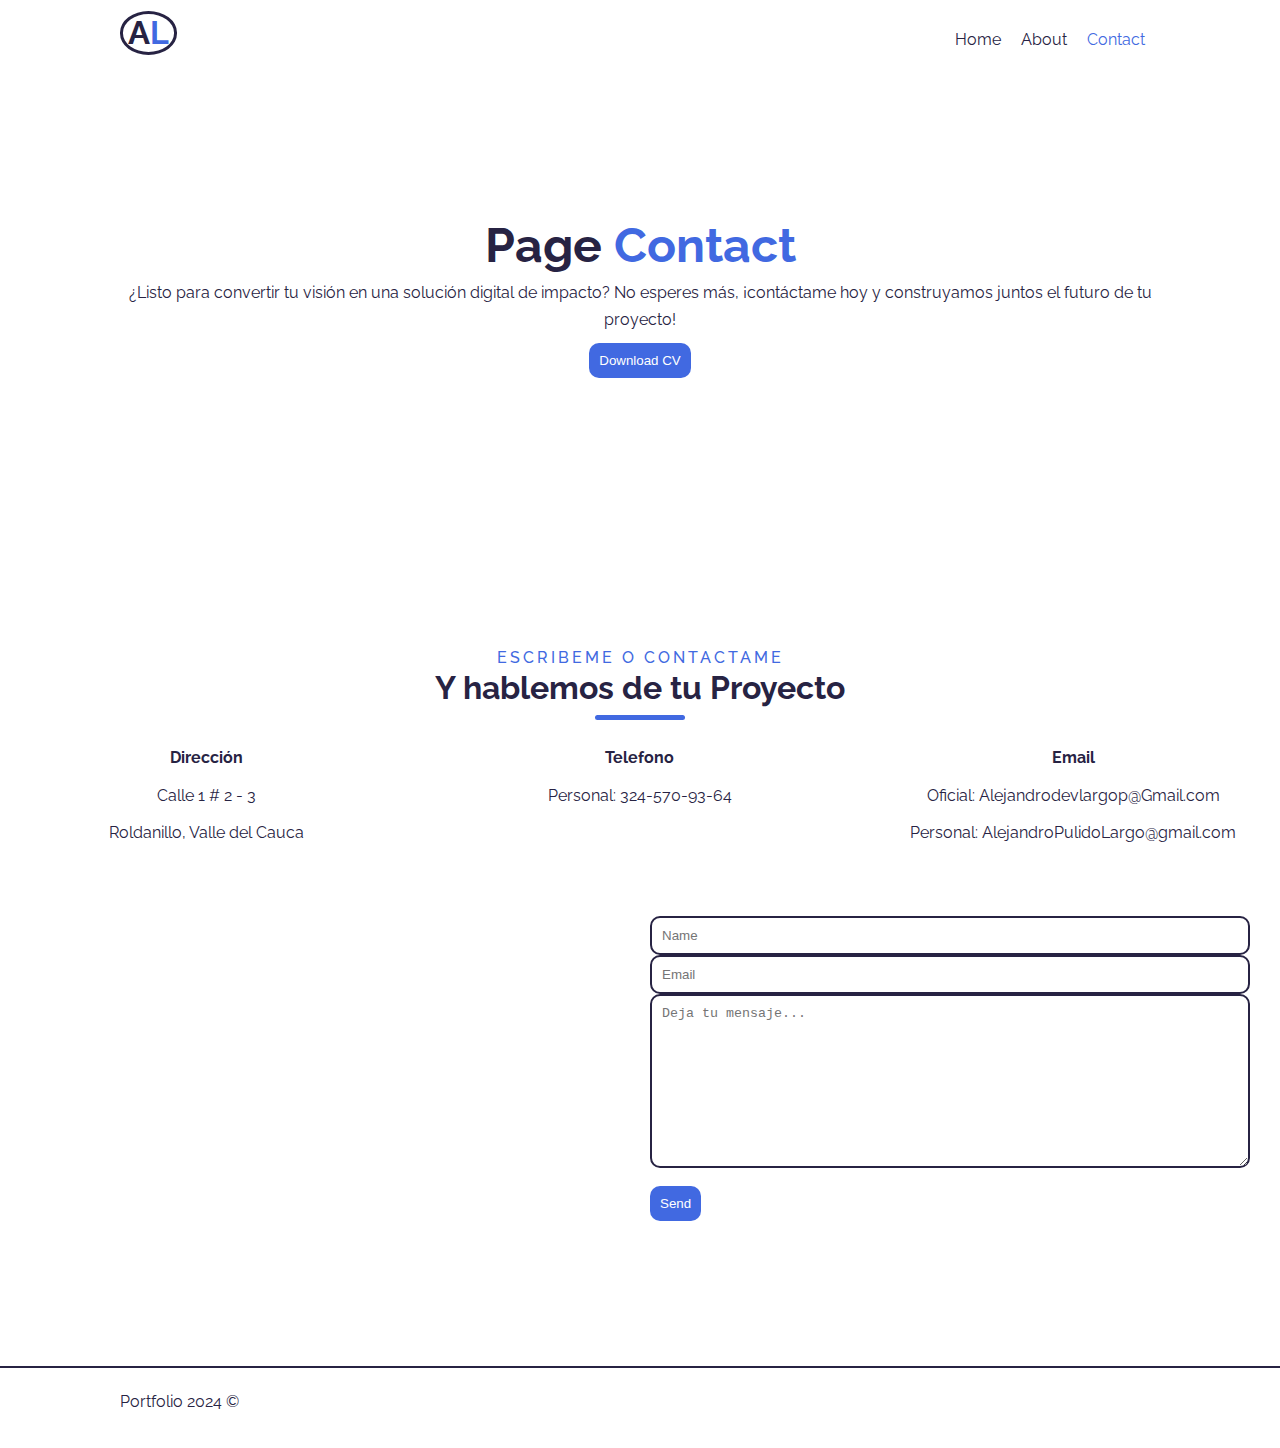
<file: Alejandro entrega final/contact.html>
<!DOCTYPE html>
<html lang="es">
  <head>
    <meta charset="UTF-8" />
    <meta name="viewport" content="width=device-width, initial-scale=1.0" />
    <meta name="description" content="Portafolio de proyectos" />
    <link
      href="https://fonts.googleapis.com/css2?family=Raleway:wght@400;700&display=swap"
      rel="stylesheet"
    />
    <link
      rel="stylesheet"
      href="https://use.fontawesome.com/releases/v5.6.1/css/all.css"
      integrity="sha384-gfdkjb5BdAXd+lj+gudLWI+BXq4IuLW5IT+brZEZsLFm++aCMlF1V92rMkPaX4PP"
      crossorigin="anonymous"
    />
    <link rel="stylesheet" href="css/style.css" />
    <link rel="stylesheet" href="css/style-responsive.css" />
    <title>Mi portfolio | Contact</title>
  </head>
  <body>
    <header>
      <nav class="navbar">
        <div class="nav-container">
          <h1 class="logo">
            <a href="index.html">A<span>L</span></a>
          </h1>
          <ul class="txt-btn">
            <li>
              <a href="index.html">Home</a>
            </li>
            <li>
              <a href="about.html">About</a>
            </li>
            <li>
              <a href="contact.html" class="current">Contact</a>
            </li>
          </ul>
        </div>
      </nav>
      <section class="banner-header">
        <div class="banner-header-text">
          <h1 class="banner-title">Page <span>Contact</span></h1>
          <p>¿Listo para convertir tu visión en una solución digital de impacto? No esperes más, ¡contáctame hoy y construyamos juntos el futuro de tu proyecto!</p>
          <a href="#HOJA-DE-VIDA" target="_blank">
            <button class="btn">Download CV</button></a
          >
        </div>
      </section>
    </header>
    <main>
      <section class="section">
        <div class="section-header">
          <h2 class="title" data-title="Escribeme o Contactame">
            Y hablemos de tu Proyecto
          </h2>
        </div>

        <div class="card-info">
          <div>
            <i class="fas fa-map-marker-alt fa-2x"></i>
            <h4 class="line-break">Dirección</h4>
            <p class="line-break">Calle 1 # 2 - 3</p>
            <p>Roldanillo, Valle del Cauca</p>
          </div>
        

          <div>
            <i class="fas fa-mobile-alt fa-2x"></i>
            <h4 class="line-break">Telefono</h4>
            <p>Personal: 324-570-93-64</p>
          </div>
      

          <div>
            <i class="fas fa-envelope fa-2x"></i>
            <h4 class="line-break">Email</h4>
            <p class="line-break">Oficial: Alejandrodevlargop@Gmail.com</p>
            <p>Personal: AlejandroPulidoLargo@gmail.com</p>
          </div>
        </div>
      </section>

      <section class="section">
        <div class="form-map">
          <iframe
            src="https://www.google.com/maps/embed?pb=!1m14!1m12!1m3!1d1406.4384706022404!2d-76.15679203461077!3d4.409464603770444!2m3!1f0!2f0!3f0!3m2!1i1024!2i768!4f13.1!5e0!3m2!1ses-419!2sco!4v1725414916302!5m2!1ses-419!2sco"
            width="600"
            height="450"
            style="border: 0"
            allowfullscreen=""
            loading="lazy"
            referrerpolicy="no-referrer-when-downgrade"
          ></iframe>

          <form class="box-form">
            <input type="text" class="input-form" placeholder="Name" />
            <input
              type="email"
              class="input-form"
              placeholder="Email"
              required
            />
            <textarea
              class="input-form"
              placeholder="Deja tu mensaje..."
              cols="30"
              rows="10"
            ></textarea>

            <button class="btn">Send</button>
          </form>
        </div>
      </section>
    </main>
    <hr />
    <footer class="main-footer">
      <div class="container">
        <p small>Portfolio 2024 &copy;</p>
        <ul>
          <li>
            <a href="#"><i class="fab fa-linkedin"></i></a>
          </li>

          <li>
            <a href="#"><i class="fab fa-github-square"></i></a>
          </li>
        </ul>
      </div>
    </footer>
  </body>
</html>
</file>
<file: Alejandro entrega final/css/style.css>
/* Variables */
:root {
  --main-color: #ffffff;
  --primary-color: #4169E1;
  --secondary-color: #272343;
}

/* :root {
  --main-color: #191c32;
  --primary-color: aqua;
  --secondary-color: #fff;
} */

/* Reset */
* {
  margin: 0;
  padding: 0;
  box-sizing: border-box;
}

/* Main styling */
body,
html {
  font-family: "Raleway", sans-serif;
  color: var(--secondary-color);
  line-height: 1.7em;
  background-color: var(--main-color);
}

hr {
  border: 0.5px solid var(--secondary-color);
}

/* Utility Classes */
a {
  text-decoration: none;
}
.container {
  margin: 0 auto;
  max-width: 1100px;
  padding: 0 30px;
}

.section {
  padding: 20px 0;
  overflow: hidden;
}

.line-break {
  padding-bottom: 10px;
}

.section-header {
  text-align: center;
  margin-bottom: 1.5rem;
}

.title {
  position: relative;
  padding-bottom: 1rem;
  line-height: 1;
  font-size: 2rem;
  margin-bottom: 0.6rem;
}

.title:before {
  content: attr(data-title);
  display: block;
  margin-bottom: 0.4rem;
  color: var(--primary-color);
  font-size: 1rem;
  font-weight: 500;
  text-transform: uppercase;
  letter-spacing: 3px;
}

.title:after {
  content: "";
  position: absolute;
  width: 90px;
  height: 5px;
  border-radius: 3px;
  background-color: var(--primary-color);
  bottom: 0;
  left: 50%;
  transform: translateX(-50%);
}

.text {
  max-width: 600px;
  margin: 0 auto;
}

/* navbar */
.navbar {
  position: fixed;
  top: 0;
  z-index: 50;
  background-color: var(--main-color);
  width: 100%;
  overflow: hidden;
  padding: 1cap;
}

.nav-container {
  margin: auto;
  max-width: 1100px;
  overflow: auto;
  padding: 0px 30px;
}

.navbar .logo {
  float: left;
  padding: 5px;
  border-radius: 100%;
  border: solid #272343;
}

.navbar a {
  color: var(--secondary-color);
  text-decoration: none;
}

.navbar span {
  color: var(--primary-color);
}

.navbar ul {
  list-style: none;
  float: right;
  padding: 5px;
}

.navbar  ul li {
  float:left;
  
}

.navbar ul li a {
  display: block;
  padding: 10px;
  text-align: center;
  border-radius: 10px;
}

nav ul li a:hover {
  background-color: var(--primary-color);
  color: var(--main-color);
}

nav ul li a.current {
  color: var(--primary-color);

}
nav ul li a.current:hover {
  background-color: var(--primary-color);
  color: var(--main-color);
}

.banner-header {
  height: 70vh;
  padding: 10 px;
  width: 100%;
  overflow: hidden;
  /* background: linear-gradient(rgba(29,38,113,0.6),rgba(29,28,113,0.6)), url("../img/developer.webp"); */
  background-repeat: no-repeat;
  background-position: center;
  background-size: cover;
}

img {
  object-fit: cover;
}

.banner-header-text {
  height: 100%;
  width: 80%;
  margin: auto;
  text-align: center;
  display: grid;
  place-content: center;
} 

.banner-title {
  font-size: 3em;
  padding-bottom: 20px;
}

.banner-title span {
  color: var(--primary-color);
}

.btn {
  padding: 10px;
  color: #ffffff;
  background-color: var(--primary-color);
  border: none;
  margin-top: 10px;
  border-radius: 10px;
  cursor: pointer;
  margin-bottom: 20px;
}

.btn:hover{
  background-color: var(--secondary-color);
  color: var(--main-color);
}

.portfolio h3 {
  text-align: center;
}

.cards-projects {
  display: grid;
  grid-template-columns: repeat(3, 1fr);
  gap: 20px;

}

.box .img {
  width: 100%;
  border: 2px solid var(--secondary-color);
  border-radius: 10px;
}

.box h3 {
  text-align: center;
}

.box:hover img {
  transform: translateY(-15);
  border: 2px solid var(--primary-color);
  transition: 0,3s;
}

.hireme {
  text-align: center;
  display: flex;
  justify-content: center;
  align-items: center;
}

.hireme p {
  padding-bottom: 20px;
}

/* Footer */
.main-footer {
  height: 80px;
  padding-top: 20px; 
}

.main-footer p {
  float: left;
}

.main-footer ul {
  float: right;
  list-style: none;
}

.main-footer ul li {
  float: left;
}

.main-footer ul li i {
  color: var(--primary-color);
}

.main-footer ul li a {
  display: block;
  padding: 10px;
  text-align: center;
}

/* contact */

.card-info {
  display: grid;
  grid-template-columns: repeat(3, 1fr);
  gap: 20px;
  text-align: center;

}

.form-map {
  margin: 30px;
  display: grid; /* Define el contenedor como una cuadrícula */
  grid-template-columns: repeat(2, 1fr); /* 2 columnas de igual tamaño */
  gap: 20px;
}

.form-map iframe {
  height: 400px;
  width: 100%;
}

.box-form input-form {
  margin-bottom: 20px;
}

.box-form input,
.box-form textarea {
  width: 100%;
  padding: 10px;
  border: 2px var(--secondary-color) solid;
  border-radius: 10px;
  background-color: var(--main-color);
  color: var(--secondary-color);
}

.box-form input:focus,
.box-form textarea:focus {
  background-color: var(--secondary-color);
  color: var(--main-color);
}

/* project-1 */

.single-project-info {
  display: grid;
  grid-template-rows: auto 1fr auto;
  grid-template-columns: 1fr 1fr;
  grid-gap: 20px;
}

.single-project-description, .single-project-btn {
  text-align: center;
  grid-column: 1 / -1; 
}

.single-project-img img {
  width: 100%;
  border: 2px solid var(--secondary-color);
  border-radius: 10px;
}

.single-project-details ul {
  list-style: none;
  padding-bottom: 20px;
}

.single-project-btn {
  float: left;
}

.single-project-btn .prev {
  float: right;
}

/* about me */


.carrusell {
  display: flex;
  justify-content: center;
  padding: 20px;
  align-items: center;
  height: 200px;
}

.lenguajes, img{
  filter: brightness(1.1);

  width: 10;
  height: 80px; 
  padding: 8px;
}
</file>
<file: Alejandro entrega final/css/style-responsive.css>
@media screen and (max-width: 768px) {
    /* Navbar */
    .nav-container {
      margin: auto;
      max-width: 1100px;
      overflow: auto;
      padding: 0px;
    }
  
    .navbar {
      position: relative;
      top: 0;
    }
  
    .navbar .logo {
      float: none;
      text-align: center;
      border-radius: none;
      border: none;
    }
  
    .navbar ul,
    .navbar ul li {
      float: none;
    }
  
    .navbar ul li a {
      padding: 5px;
    }
  
    /* Section title */
    .section-header {
      font-size: 2em;
    }
  
    .banner-title {
      font-size: 2em;
    }
  
    /* Banner */
    .banner-header-text {
      width: 80%;
    }
  
    /* Portfolio */
    .portfolio .portfolio-nav {
      display: none;
    }
  
    .card-projects {
      display: grid; /* Define el contenedor como una cuadrícula */
      grid-template-columns: repeat(1, 1fr); /* 3 columnas de igual tamaño */
      gap: 20px; /* Espacio de 20px entre filas y columnas */
    }
  
    /* Contact */
    .card-info {
      display: grid; /* Define el contenedor como una cuadrícula */
      grid-template-columns: repeat(1, 1fr); /* 1 columnas de igual tamaño */
  
      text-align: center;
    }
  
    .form-map {
      margin: 30px;
      display: grid; /* Define el contenedor como una cuadrícula */
      grid-template-columns: repeat(1, 1fr); /* 2 columnas de igual tamaño */
      gap: 20px;
    }
  
    /* Single Project */
    .single-project .description h4 {
      font-size: 1em;
    }
  
    .single-project-info {
      grid-template-rows: auto auto auto; /* Cambia a tres filas iguales en dispositivos pequeños */
      grid-template-columns: 1fr;
    }
  
    .single-project-details {
      text-align: center;
    }
  
    /* About */
    .skills {
      grid-template-columns: repeat(2, 1fr);
    }
  
    .about iframe {
      width: 100%;
    }
  }
</file>
